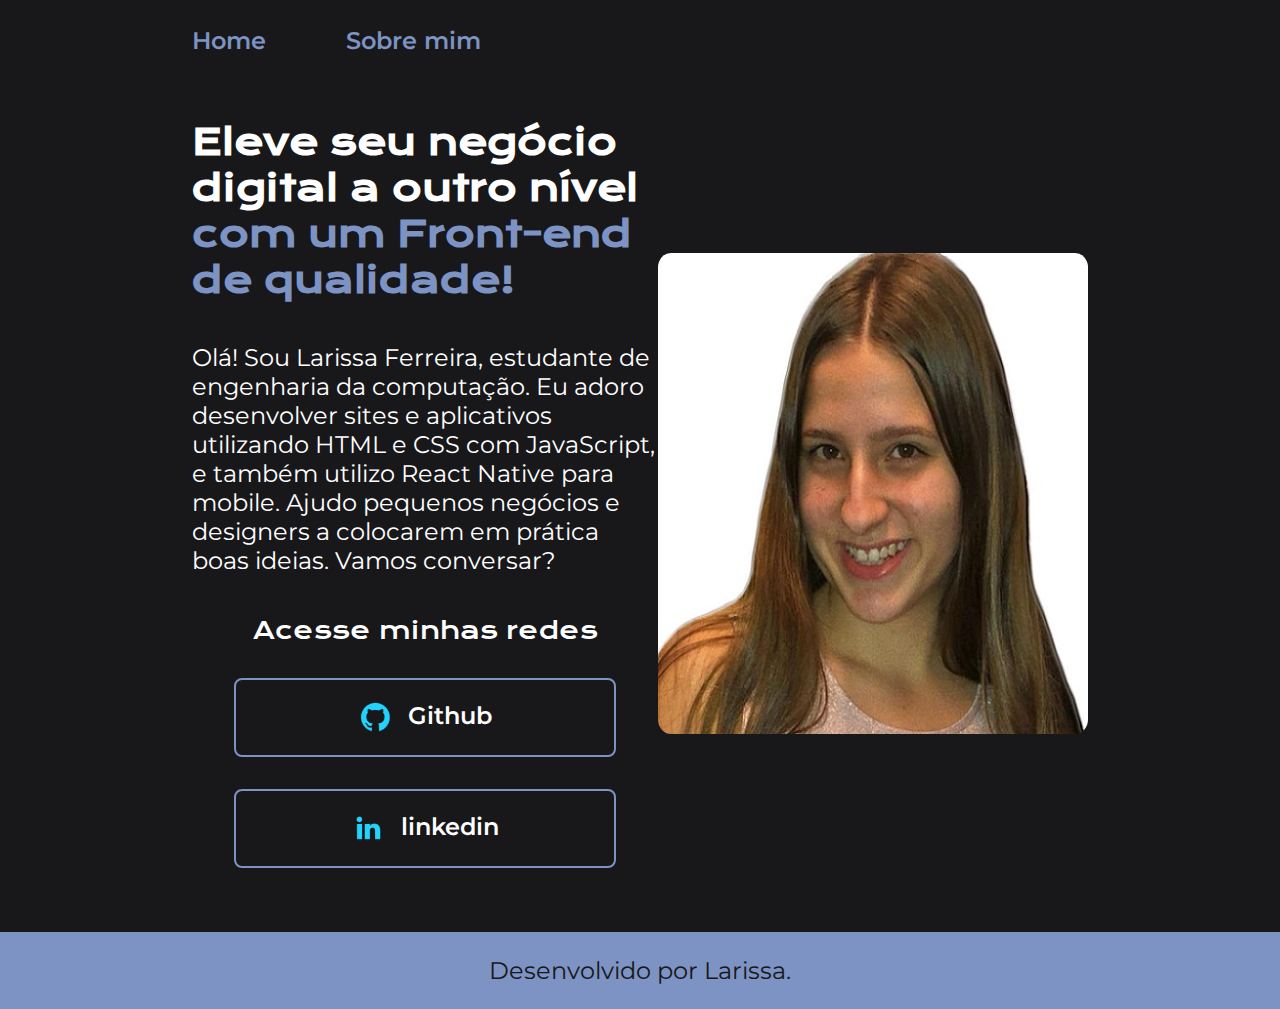
<file: index.html>
<!DOCTYPE html>
<html lang="pt-br">

<head>
    <meta charset="UTF-8">
    <meta http-equiv="X-UA-Compatible" content="IE=edge">
    <meta name="viewport" content="width=device-width, initial-scale=1.0">
    <title>Portfolio</title>
    <link rel="stylesheet" href="./styles/style.css">
</head>

<body>
    <header class="cabecalho">
        <nav class="cabecalho__menu">
            <a class="cabecalho__menu__link" href="index.html">Home</a>
            <a class="cabecalho__menu__link" href="about.html">Sobre mim</a>
        </nav>
    </header>
    <main class="apresentacao">
        <section class="apresentacao__conteudo">
            <h1 class="apresentacao__conteudo__titulo">Eleve seu negócio digital a outro nível <strong 
            class="titulo-destaque">com um Front-end de qualidade!
            </strong></h1>
            <p class="apresentacao__conteudo__texto">Olá! Sou Larissa Ferreira, estudante de engenharia da computação. Eu adoro desenvolver sites e aplicativos utilizando HTML e CSS com JavaScript, e também utilizo React Native para mobile. Ajudo pequenos negócios e designers a colocarem em prática boas ideias. Vamos  conversar?</p>
            <div class="apresentacao__links">
                <h2 class="apresentacao__links__subtitulo">Acesse minhas redes</h2>
                <a class="apresentacao__links__link" href="https://github.com/Larii04">
                    <img src="./assets/github.png">
                    Github
                </a>
                <a class="apresentacao__links__link" href="https://www.linkedin.com/in/larissa-andrade-643073201/">
                    <img src="./assets/linkedin.png">
                    linkedin
                </a>
            </div>
        </section>
        <img src="./assets/Imagem.jpeg" alt="Foto da Larissa Ferreira" class="apresentacao__imagem">
    </main>
    <footer class="rodape">
        <p>Desenvolvido por Larissa.</p>
    </footer>
</body>

</html>
</file>
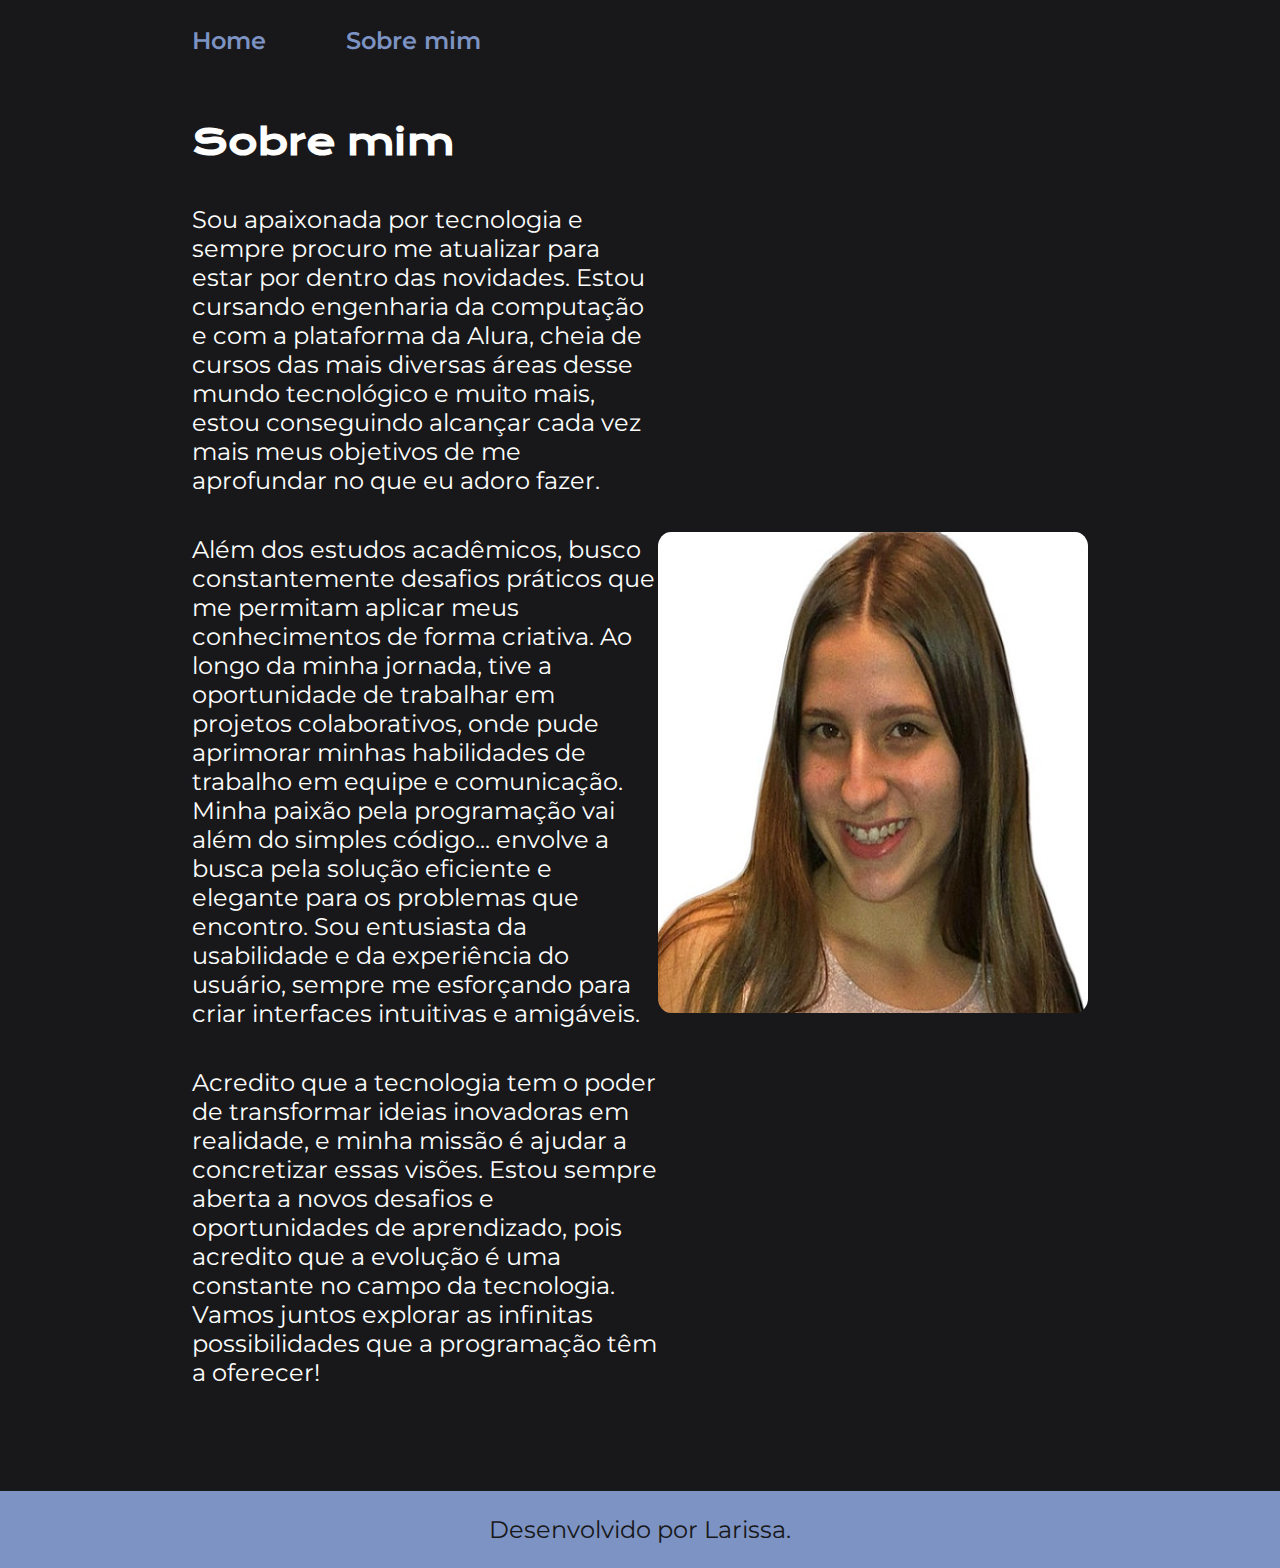
<file: about.html>
<!DOCTYPE html>
<html lang="pt-br">

<head>
    <meta charset="UTF-8">
    <meta http-equiv="X-UA-Compatible" content="IE=edge">
    <meta name="viewport" content="width=device-width, initial-scale=1.0">
    <title>Sobre mim</title>
    <link rel="stylesheet" href="./styles/style.css">
</head>

<body>
    <header class="cabecalho">
        <nav class="cabecalho__menu">
            <a class="cabecalho__menu__link" href="index.html">Home</a>
            <a class="cabecalho__menu__link" href="about.html">Sobre mim</a>
        </nav>
    </header>

    <main class="apresentacao">
        <section class="apresentacao__conteudo">
            <h1 class="apresentacao__conteudo__titulo">Sobre mim</h1>
            <p class="apresentacao__conteudo__texto">
                Sou apaixonada por tecnologia e sempre procuro me atualizar para estar por dentro das novidades. Estou cursando engenharia da computação e com a plataforma da Alura, cheia de cursos das mais diversas áreas desse mundo tecnológico e muito mais, estou conseguindo alcançar cada vez mais meus objetivos de me aprofundar no que eu adoro fazer.
            </p>
            <p class="apresentacao__conteudo__texto">
                Além dos estudos acadêmicos, busco constantemente desafios práticos que me permitam aplicar meus conhecimentos de forma criativa. Ao longo da minha jornada, tive a oportunidade de trabalhar em projetos colaborativos, onde pude aprimorar minhas habilidades de trabalho em equipe e comunicação. Minha paixão pela programação vai além do simples código... envolve a busca pela solução eficiente e elegante para os problemas que encontro. Sou entusiasta da usabilidade e da experiência do usuário, sempre me esforçando para criar interfaces intuitivas e amigáveis.
            </p>
            <p class="apresentacao__conteudo__texto">
                Acredito que a tecnologia tem o poder de transformar ideias inovadoras em realidade, e minha missão é ajudar a concretizar essas visões. Estou sempre aberta a novos desafios e oportunidades de aprendizado, pois acredito que a evolução é uma constante no campo da tecnologia. Vamos juntos explorar as infinitas possibilidades que a programação têm a oferecer!
            </p>
            </p>
        </section>
        <img src="./assets/Imagem.jpeg" alt="Foto da Larissa Ferreira" class="apresentacao__imagem">
    </main>

    <footer class="rodape">
        <p>Desenvolvido por Larissa.</p>
    </footer>
</body>

</html>
</file>
<file: styles/style.css>
@import url('https://fonts.googleapis.com/css2?family=Krona+One&family=Montserrat:wght@400;600&display=swap');

:root {
    --cor-primaria: #18181a;
    --cor-secundaria: #ffffff;
    --cor-terciaria: #7C93C3;
    --cor-hover: #A25772;

    --fonte-primaria: 'Krona One', sans-serif;
    --fonte-secundaria: 'Montserrat', sans-serif;
}
*{
    margin: 0;
    padding: 0;
}

body{
    box-sizing: border-box;
    background-color: var(--cor-primaria);
    color: var(--cor-secundaria);
}
.cabecalho{
    padding: 2% 0% 0% 15%;
}
.cabecalho__menu{
    display: flex;
    gap: 80px;
}
.cabecalho__menu__link{
    font-family: var(--fonte-secundaria);
    font-size: 24px;
    font-weight: 600;
    color: var(--cor-terciaria);
    text-decoration: none;
}
.apresentacao{
    padding: 5% 15%;
    display: flex;
    align-items: center;
    justify-content: space-between;
}
.apresentacao__conteudo{
    width: 615px;
    display: flex;
    flex-direction: column;
    gap: 40px;
}

.apresentacao__conteudo__titulo{
    font-size: 36px;
    font-family: var(--fonte-primaria);
}
.titulo-destaque{
    color: var(--cor-terciaria);
}
.apresentacao__conteudo__texto{
    font-size: 24px;
    font-family: var(--fonte-secundaria);
}

.apresentacao__links{
    display: flex;
    flex-direction: column;
    justify-content: space-between;
    align-items: center;
    gap: 32px;
}
.apresentacao__links__subtitulo{
    font-family: var(--fonte-primaria);
    font-weight: 400;
    font-size: 24px;
}
.apresentacao__links__link{
    display: flex;
    justify-content: center;
    gap: 16px;
    border: 2px solid var(--cor-terciaria);
    width: 378px;
    text-align: center;
    border-radius: 8px;
    font-size: 24px;
    font-weight: 600;
    padding: 21.5px 0;
    text-decoration: none;
    color: var(--cor-secundaria);
    font-family: var(--fonte-secundaria);
}
.apresentacao__links__link:hover{
    background-color: var(--cor-hover);
}
.apresentacao__imagem{
    border-radius: 3%;
}
.rodape{
    color: var(--cor-primaria);
    background-color: var(--cor-terciaria);
    padding: 24px;
    text-align: center;
    font-family: var(--fonte-secundaria);
    font-size: 24px;
    font-weight: 400;
}
</file>
